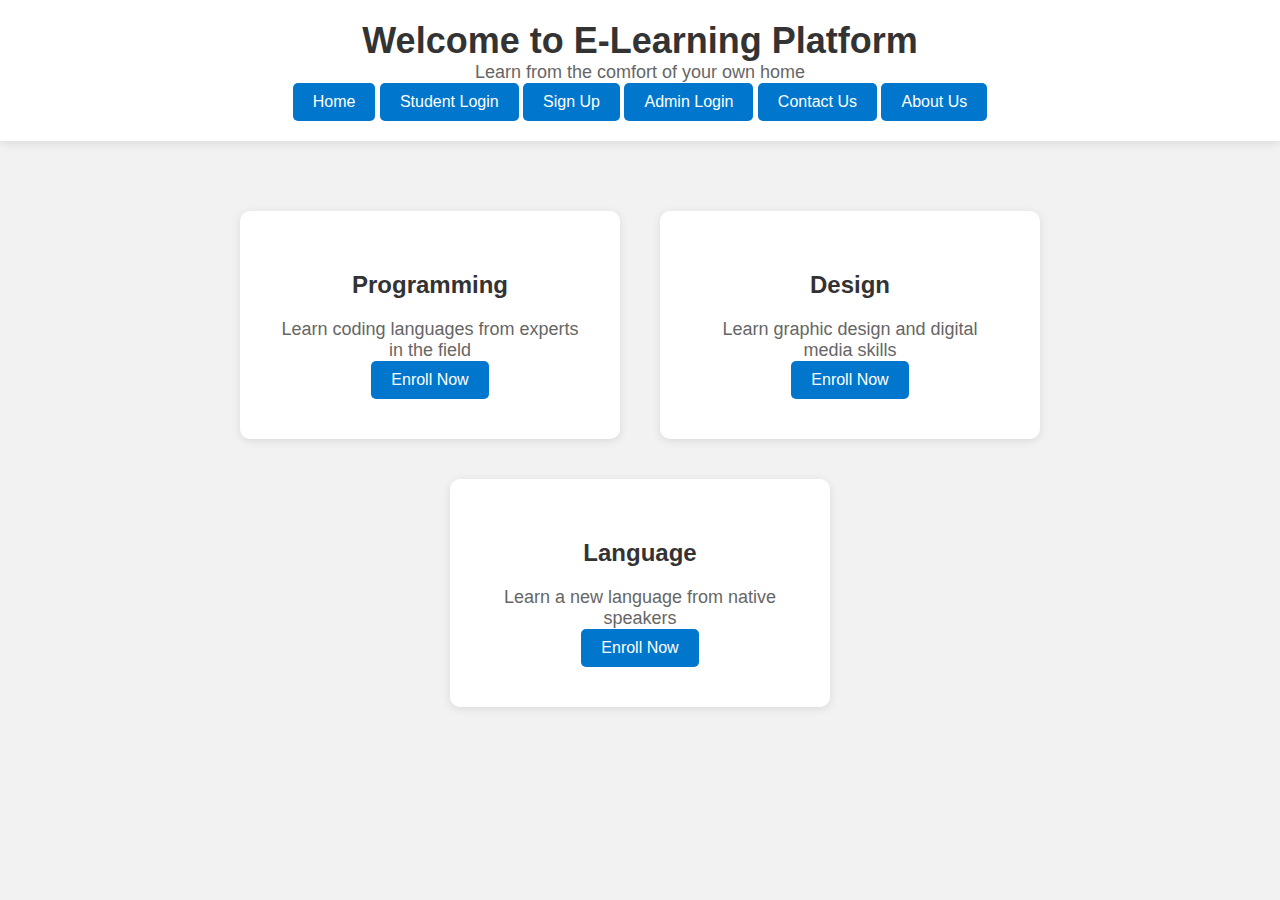
<file: Major-project/index.html>
<!DOCTYPE html>
<html>
<head>
	<title>E-Learning Platform</title>
	<meta charset="UTF-8">
	<meta name="viewport" content="width=device-width, initial-scale=1.0">
	<style>
		body {
			font-family: Arial, sans-serif;
			margin: 0;
			padding: 0;
			background-color: #f2f2f2;
			background-image: url('https://elearningtrade.unctad.org/pluginfile.php/1/theme_lambda/slide1image/1674480842/ELEARNING%20ON%20TRADE%20WEBSITE-01%20%281%29.png');
            background-repeat: no-repeat;
            background-attachment: fixed;
            background-size: cover;
		}
		header {
			background-color: #ffffff;
			padding: 20px;
			text-align: center;
			box-shadow: 0 2px 10px rgba(0, 0, 0, 0.1);
		}
		h1 {
			margin: 0;
			font-size: 36px;
			color: #333333;
		}
		p {
			margin: 0;
			font-size: 18px;
			color: #666666;
		}
		.container {
			max-width: 1200px;
			margin: 0 auto;
			padding: 50px 20px;
			display: flex;
			flex-wrap: wrap;
			justify-content: center;
			align-items: center;
		}
		.box {
			background-color: #ffffff;
			padding: 40px;
			margin: 20px;
			border-radius: 10px;
			box-shadow: 0 2px 10px rgba(0, 0, 0, 0.1);
			text-align: center;
			flex-basis: 300px;
		}
		h2 {
			font-size: 24px;
			color: #333333;
			margin-bottom: 20px;
		}
		button {
			background-color: #0077cc;
			color: #ffffff;
			padding: 10px 20px;
			border-radius: 5px;
			border: none;
			font-size: 16px;
			cursor: pointer;
			transition: background-color 0.3s;
		}
		button:hover {
			background-color: #005ea6;
		}
		
	</style>
</head>
<body>
	
	<header>
		<h1>Welcome to E-Learning Platform</h1>
		<p>Learn from the comfort of your own home</p>
        <button class="home-button" onclick="window.location.href='home.html'">Home</button>
        <button class="login-button" onclick="window.location.href='student-login.html'">Student Login</button>
        <button class="signup-button" onclick="window.location.href='signup.html'">Sign Up</button>
        <button class="Admin-button" onclick="window.location.href='Admin.html'">Admin Login</button>
		<button class="Contact-button" onclick="window.location.href='contact.html'">Contact Us</button>
		<button class="about-button" onclick="window.location.href='aboutus.html'">About Us</button>


	</header>
	<div class="container">
		<div class="box">
			<h2>Programming</h2>
			<p>Learn coding languages from experts in the field</p>
			<button class="Programming-button" onclick="window.location.href='Programming-enroll.html'">Enroll Now</button>
		</div>
		<div class="box">
			<h2>Design</h2>
			<p>Learn graphic design and digital media skills</p>
			<button class="Digital-button" onclick="window.location.href='GD-DM.html'">Enroll Now</button>
		</div>
		<div class="box">
			<h2>Language</h2>
			<p>Learn a new language from native speakers</p>
			<button class="language-button" onclick="window.location.href='language.html'">Enroll Now</button>
		</div>
	</div>
</body>
</file>
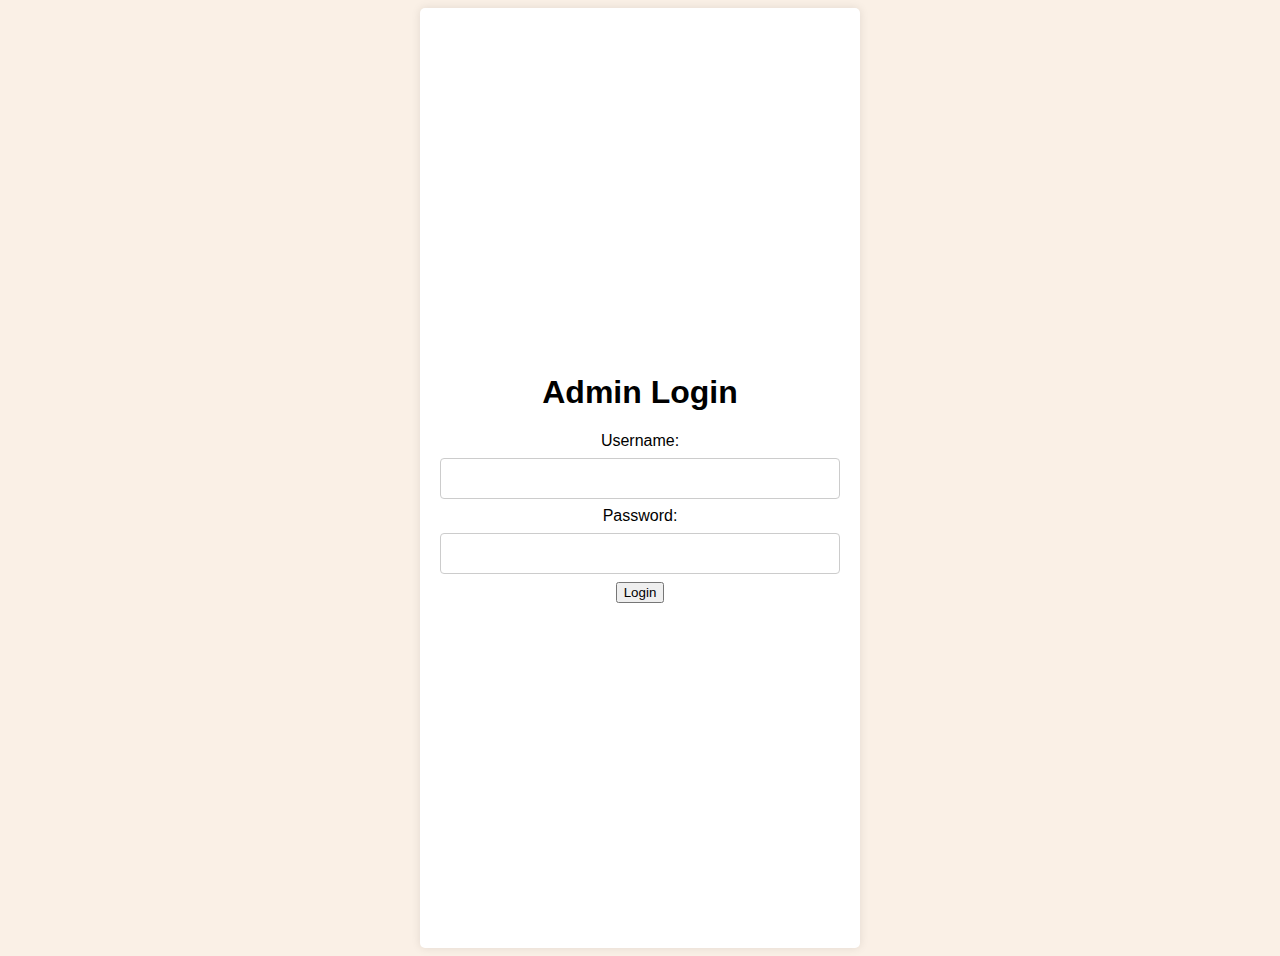
<file: Major-project/Admin.html>
<!DOCTYPE html>
<html>
<head>
	<title>Admin Login</title>
	<link rel="stylesheet" href="mystyle.css">
	<style>
		/* Center the login form */
		body{
			background-color: linen;
		}
		form {
			display: flex;
			flex-direction: column;
			align-items: center;
			justify-content: center;
			height: 100vh;
		}
	</style>
</head>
<body>
	<form>
		<h1>Admin Login</h1>
		<label for="username">Username:</label>
		<input type="text" id="username" name="username">
		<label for="password">Password:</label>
		<input type="password" id="password" name="password">
		<input type="submit" value="Login">
	</form>
</body>
</html>
</file>
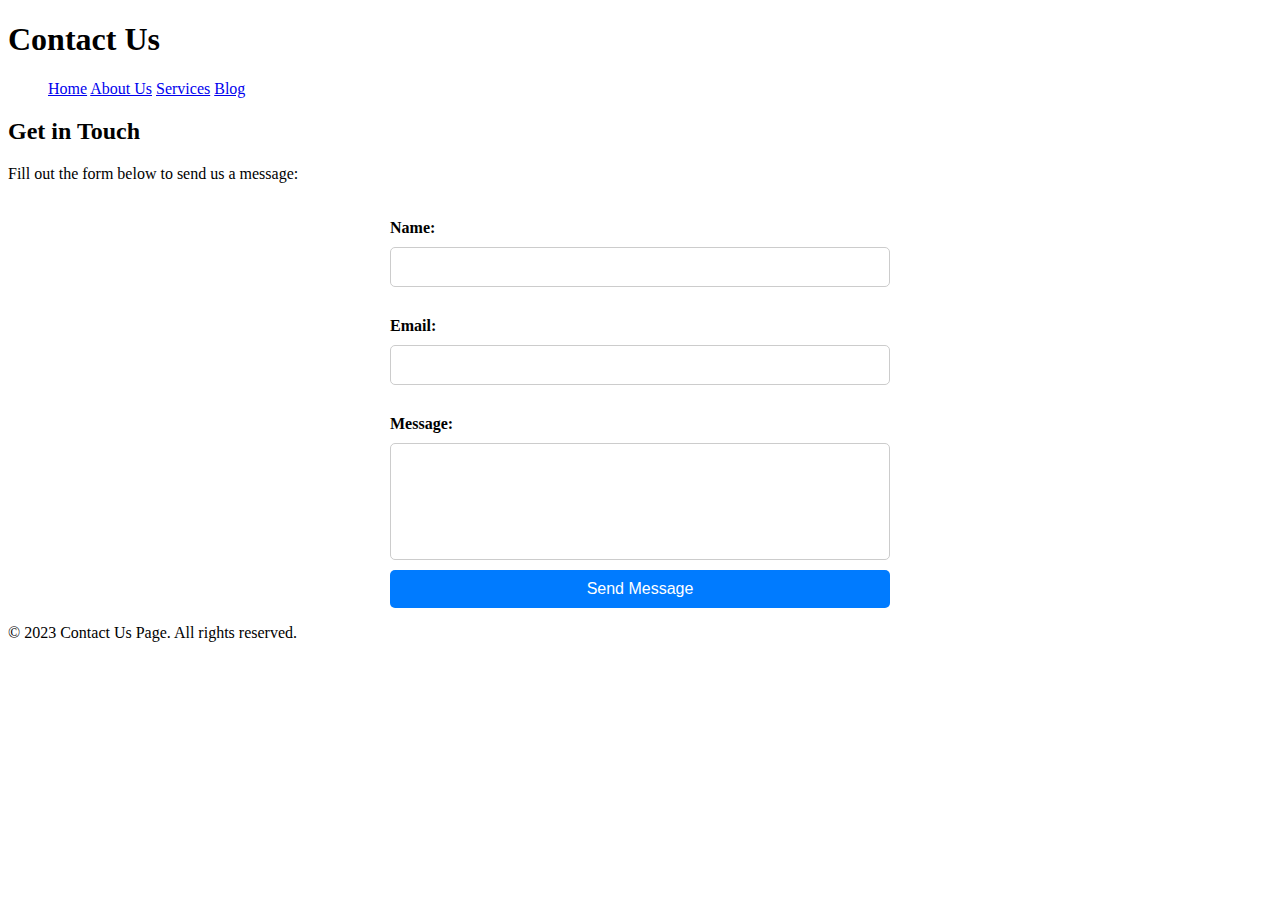
<file: Major-project/contact.html>
<!DOCTYPE html>
<html>
  <head>
    <meta charset="UTF-8">
    <title>Contact Us</title>
    <style>
      /* Insert your CSS styles here */
      body{
        background-image: url('https://media.istockphoto.com/id/1221940414/photo/contact-us-icon-on-wood-cube-customer-service-and-support-for-self-quarantine-business.jpg?s=612x612&w=0&k=20&c=Rn27etEcMwxOvYSU7TBBdh5xxp9NGVub9DJQHbtFFwg=');
            background-repeat: no-repeat;
            background-attachment: fixed;
            background-size: cover;
      }
      form {
        display: flex;
        flex-direction: column;
        max-width: 500px;
        margin: 0 auto;
      }
      
      label {
        margin-top: 20px;
        font-weight: bold;
      }
      
      input, textarea {
        padding: 10px;
        margin: 10px 0;
        border: 1px solid #ccc;
        border-radius: 5px;
        font-size: 16px;
        resize: none;
      }
      
      button {
        background-color: #007bff;
        color: #fff;
        padding: 10px 20px;
        border: none;
        border-radius: 5px;
        font-size: 16px;
        cursor: pointer;
      }
      
      button:hover {
        background-color: #0069d9;
      }
    </style>
  </head>
  <body>
    <header>
      <h1>Contact Us</h1>
      <nav>
        <ul>
          <a href="home.html">Home</a>
          <a href="aboutus.html">About Us</a>
          <a href="#">Services</a>
          <a href="#">Blog</a>
        </ul>
      </nav>
    </header>
    <main>
      <section>
        <h2>Get in Touch</h2>
        <p>Fill out the form below to send us a message:</p>
        <form>
          <label for="name">Name:</label>
          <input type="text" id="name" name="name" required>
          <label for="email">Email:</label>
          <input type="email" id="email" name="email" required>
          <label for="message">Message:</label>
          <textarea id="message" name="message" rows="5" required></textarea>
          <button type="submit">Send Message</button>
        </form>
      </section>
    </main>
    <footer>
      <p>&copy; 2023 Contact Us Page. All rights reserved.</p>
    </footer>
  </body>
</html>
</file>
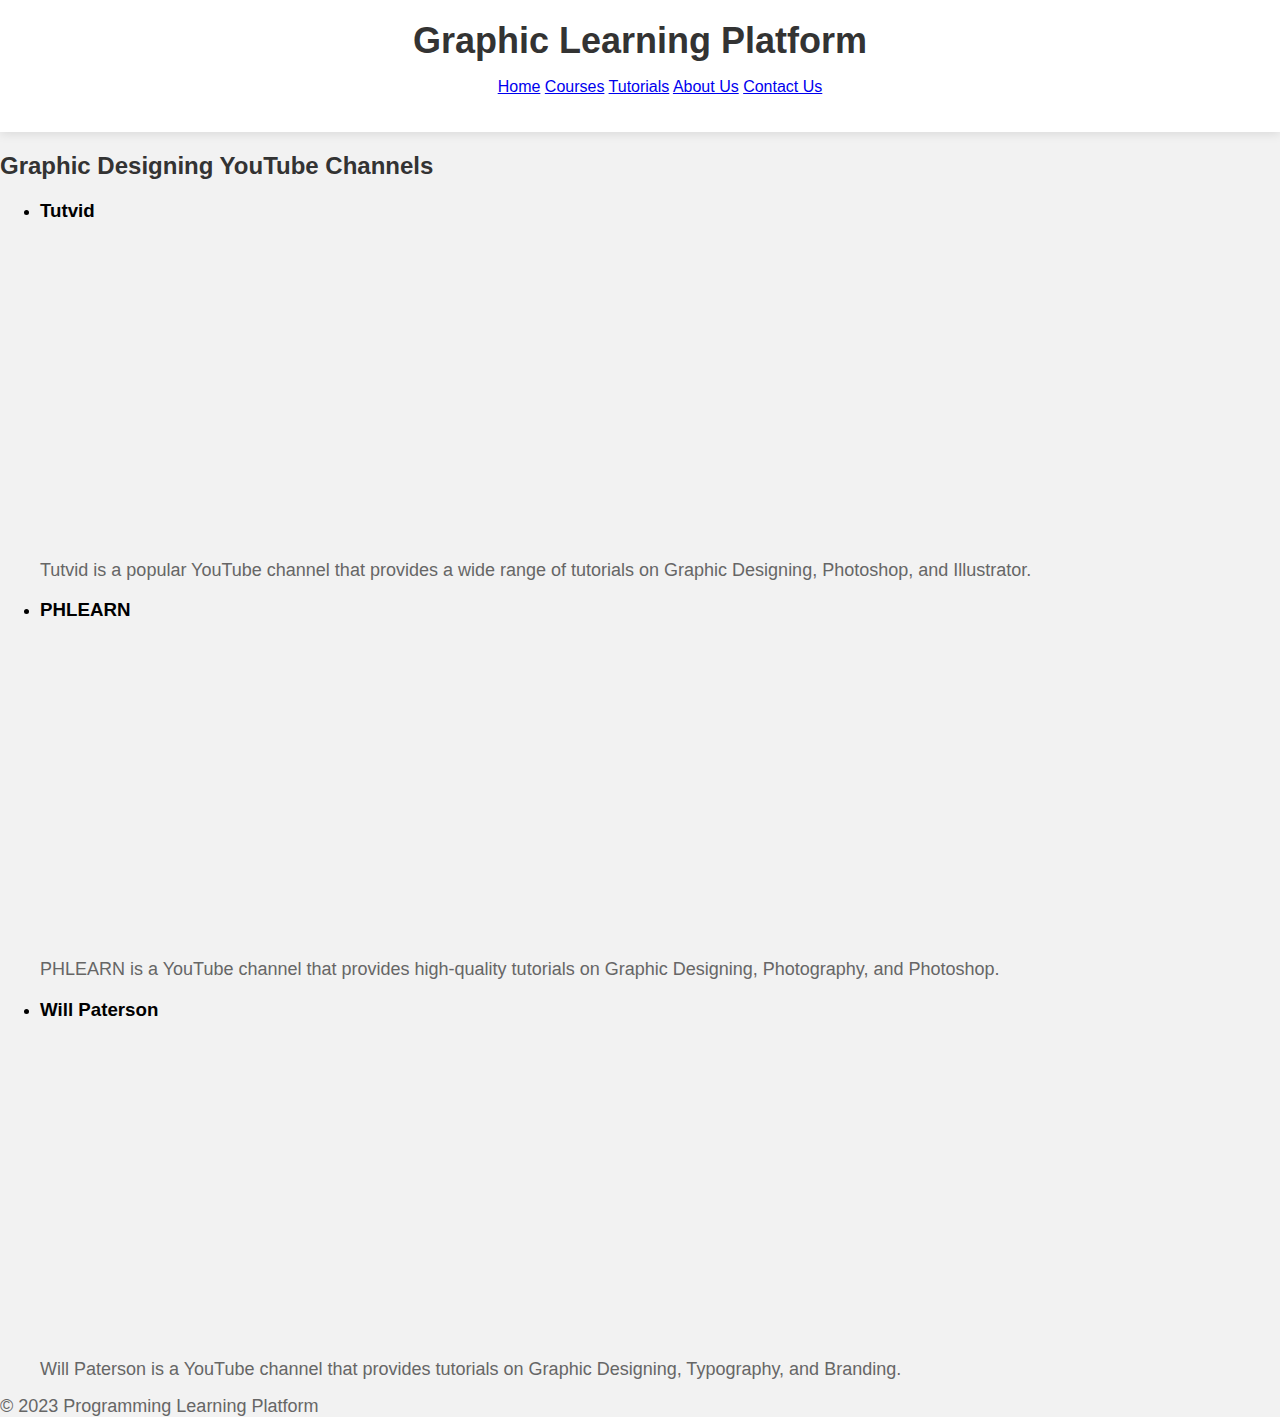
<file: Major-project/GD-DM.html>
<!DOCTYPE html>
<html>
  <head>
    <meta charset="UTF-8">
    <title>Graphic Learning Platform - YouTube Channels</title>
    <style>
      /* Insert your CSS styles here */
      body {
			font-family: Arial, sans-serif;
			margin: 0;
			padding: 0;
			background-color: #f2f2f2;
		}
		header {
			background-color: #ffffff;
			padding: 20px;
			text-align: center;
			box-shadow: 0 2px 10px rgba(0, 0, 0, 0.1);
		}
		h1 {
			margin: 0;
			font-size: 36px;
			color: #333333;
		}
		p {
			margin: 0;
			font-size: 18px;
			color: #666666;
		}
		.container {
			max-width: 1200px;
			margin: 0 auto;
			padding: 50px 20px;
			display: flex;
			flex-wrap: wrap;
			justify-content: center;
			align-items: center;
		}
		.box {
			background-color: #ffffff;
			padding: 40px;
			margin: 20px;
			border-radius: 10px;
			box-shadow: 0 2px 10px rgba(0, 0, 0, 0.1);
			text-align: center;
			flex-basis: 300px;
		}
		h2 {
			font-size: 24px;
			color: #333333;
			margin-bottom: 20px;
		}
		button {
			background-color: #0077cc;
			color: #ffffff;
			padding: 10px 20px;
			border-radius: 5px;
			border: none;
			font-size: 16px;
			cursor: pointer;
			transition: background-color 0.3s;
		}
		button:hover {
			background-color: #005ea6;
		}
    </style>
  </head>
  <body>
    <header>
      <h1>Graphic Learning Platform</h1>
      <nav>
        <ul>
          <a href="home.html">Home</a>
          <a href="#">Courses</a>
          <a href="#">Tutorials</a>
		  <a href="aboutus.html">About Us</a>
          <a href="contact.html">Contact Us</a>
        </ul>
      </nav>
    </header>
    <main>
      <section>
        <h2>Graphic Designing YouTube Channels</h2>
        <ul>
            <li>
                <h3>Tutvid</h3>
                <iframe width="560" height="315" src="https://www.youtube.com/embed/O5xJ15Zp-A8" title="YouTube video player" frameborder="0" allow="accelerometer; autoplay; clipboard-write; encrypted-media; gyroscope; picture-in-picture; web-share" allowfullscreen></iframe>
                <p>Tutvid is a popular YouTube channel that provides a wide range of tutorials on Graphic Designing, Photoshop, and Illustrator.</p>
            </li>
            <li>
                <h3>PHLEARN</h3>
                <iframe width="560" height="315" src="https://www.youtube.com/embed/jFfd0RYax5k" title="YouTube video player" frameborder="0" allow="accelerometer; autoplay; clipboard-write; encrypted-media; gyroscope; picture-in-picture; web-share" allowfullscreen></iframe>
                <p>PHLEARN is a YouTube channel that provides high-quality tutorials on Graphic Designing, Photography, and Photoshop.</p>
            </li>
            <li>
                <h3>Will Paterson</h3>
                <iframe width="560" height="315" src="https://www.youtube.com/embed/U__YrDLoHRw" title="YouTube video player" frameborder="0" allow="accelerometer; autoplay; clipboard-write; encrypted-media; gyroscope; picture-in-picture; web-share" allowfullscreen></iframe>
                <p>Will Paterson is a YouTube channel that provides tutorials on Graphic Designing, Typography, and Branding.</p>
            </li>
        </ul>
    </section>
</main>
<footer>
  <p>&copy; 2023 Programming Learning Platform</p>
</footer>
</body>
</html>
</file>
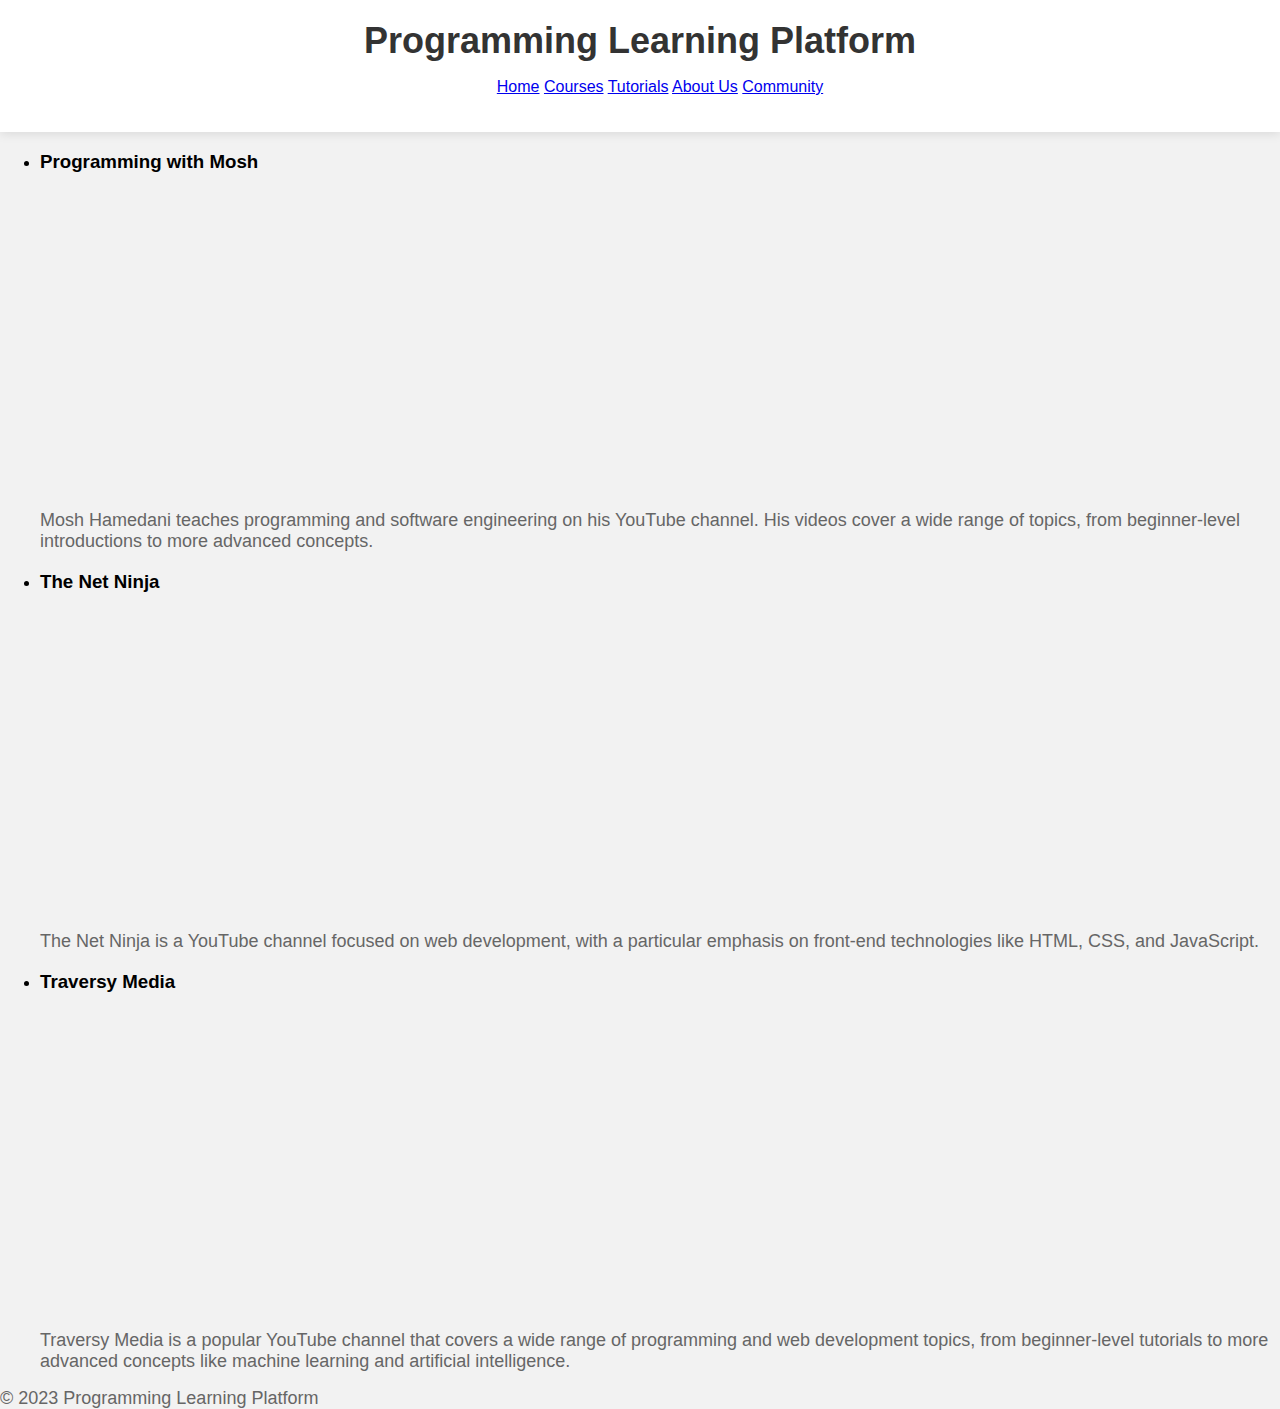
<file: Major-project/Programming-enroll.html>
<!DOCTYPE html>
<html>
  <head>
    <title>Programming Learning Platform</title>
    <meta charset="utf-8">
    <meta name="viewport" content="width=device-width, initial-scale=1.0">
	<link rel="stylesheet" href="mystyle2.css">
    <style>
      /* Add your custom CSS styles here */
      body {
			font-family: Arial, sans-serif;
			margin: 0;
			padding: 0;
			background-color: #f2f2f2;
		}
		header {
			background-color: #ffffff;
			padding: 20px;
			text-align: center;
			box-shadow: 0 2px 10px rgba(0, 0, 0, 0.1);
		}
		h1 {
			margin: 0;
			font-size: 36px;
			color: #333333;
		}
		p {
			margin: 0;
			font-size: 18px;
			color: #666666;
		}
		.container {
			max-width: 1200px;
			margin: 0 auto;
			padding: 50px 20px;
			display: flex;
			flex-wrap: wrap;
			justify-content: center;
			align-items: center;
		}
		.box {
			background-color: #ffffff;
			padding: 40px;
			margin: 20px;
			border-radius: 10px;
			box-shadow: 0 2px 10px rgba(0, 0, 0, 0.1);
			text-align: center;
			flex-basis: 300px;
		}
		h2 {
			font-size: 24px;
			color: #333333;
			margin-bottom: 20px;
		}
		button {
			background-color: #0077cc;
			color: #ffffff;
			padding: 10px 20px;
			border-radius: 5px;
			border: none;
			font-size: 16px;
			cursor: pointer;
			transition: background-color 0.3s;
		}
		button:hover {
			background-color: #005ea6;
		}
    </style>
  </head>
  <body>
    <header>
      <h1>Programming Learning Platform</h1>
      <nav>
        <ul>
		  <a href="home.html">Home</a>
          <a href="#">Courses</a>
          <a href="#">Tutorials</a>
		  <a href="aboutus.html">About Us</a>
          <a href="#">Community</a>
        </ul>
      </nav>
    </header>
    <main>
      <section>
        <ul>
          <li>
            <h3>Programming with Mosh</h3>
            <iframe width="560" height="315" src="https://www.youtube.com/embed/BCQHnlnPusY" title="Programming with Mosh" frameborder="0" allow="accelerometer; autoplay; clipboard-write; encrypted-media; gyroscope; picture-in-picture" allowfullscreen></iframe>
            <p>Mosh Hamedani teaches programming and software engineering on his YouTube channel. His videos cover a wide range of topics, from beginner-level introductions to more advanced concepts.</p>
          </li>
          <li>
            <h3>The Net Ninja</h3>
            <iframe width="560" height="315" src="https://www.youtube.com/embed/5GcQtLDGXy8" title="The Net Ninja" frameborder="0" allow="accelerometer; autoplay; clipboard-write; encrypted-media; gyroscope; picture-in-picture" allowfullscreen></iframe>
            <p>The Net Ninja is a YouTube channel focused on web development, with a particular emphasis on front-end technologies like HTML, CSS, and JavaScript.</p>
          </li>
          <li>
            <h3>Traversy Media</h3>
            <iframe width="560" height="315" src="https://www.youtube.com/embed/3tXdDcIJ6jM" title="Traversy Media" frameborder="0" allow="accelerometer; autoplay; clipboard-write; encrypted-media; gyroscope; picture-in-picture" allowfullscreen></iframe>
            <p>Traversy Media is a popular YouTube channel that covers a wide range of programming and web development topics, from beginner-level tutorials to more advanced concepts like machine learning and artificial intelligence.</p>
          </li>
        </ul>
      </section>
    </main>
    <footer>
      <p>&copy; 2023 Programming Learning Platform</p>
    </footer>
  </body>
</html>
</file>
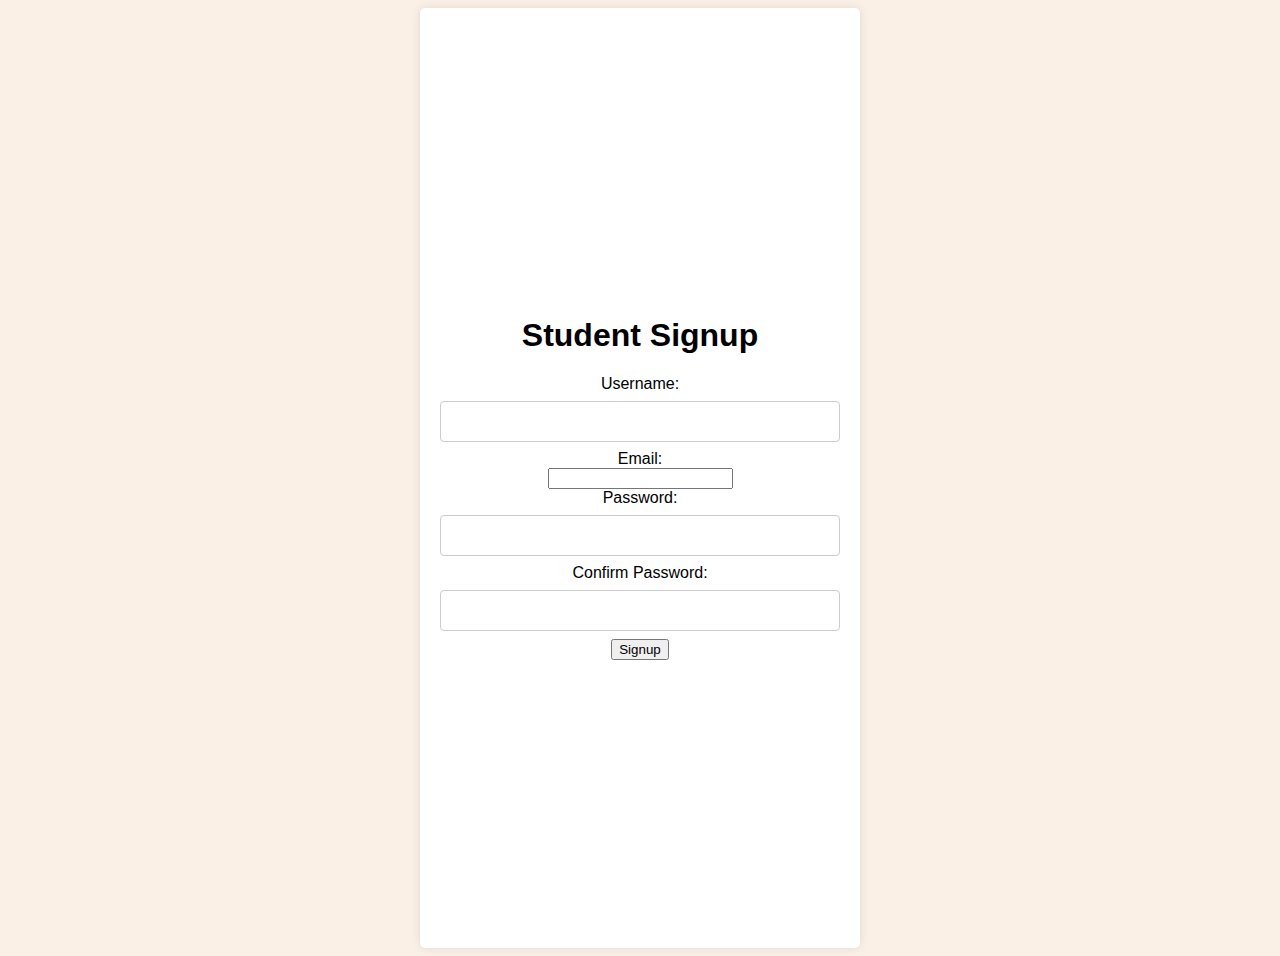
<file: Major-project/signup.html>
<!DOCTYPE html>
<html>
<head>
	<title>Student Signup</title>
	<link rel="stylesheet" href="mystyle.css">
	<style>
		/* Center the signup form */
		body{
			background-color: linen;
		}
		form {
			display: flex;
			flex-direction: column;
			align-items: center;
			justify-content: center;
			height: 100vh;
		}
	</style>
</head>
<body>
	<form>
		<h1>Student Signup</h1>
		<label for="username">Username:</label>
		<input type="text" id="username" name="username">
		<label for="email">Email:</label>
		<input type="email" id="email" name="email">
		<label for="password">Password:</label>
		<input type="password" id="password" name="password">
		<label for="confirm-password">Confirm Password:</label>
		<input type="password" id="confirm-password" name="confirm-password">
		<input type="submit" value="Signup">
	</form>
</body>
</html>
</file>
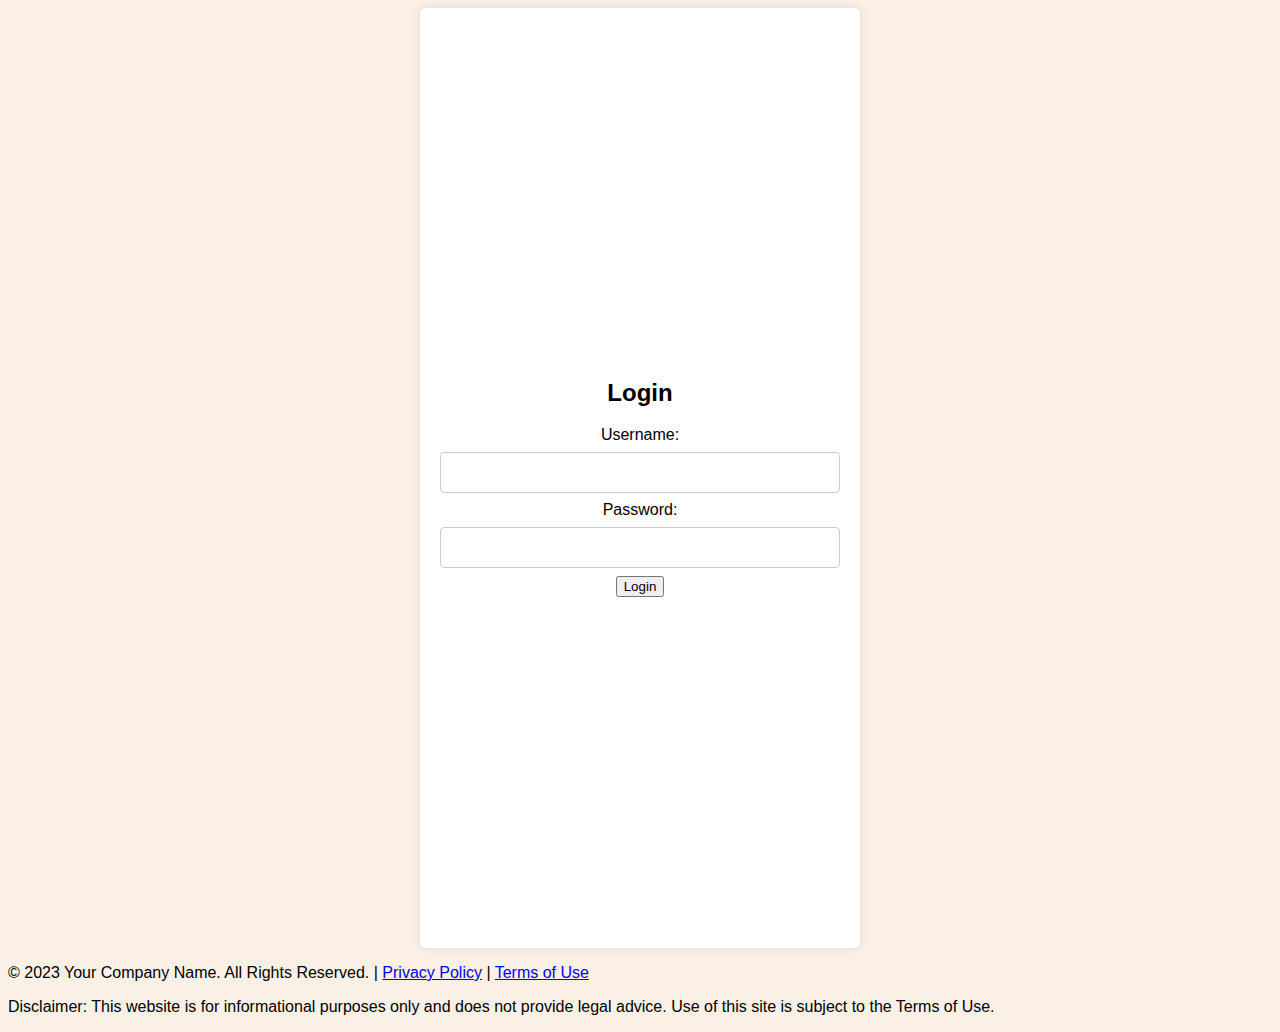
<file: Major-project/Student-login.html>
<!DOCTYPE html>
<html>
<head>
	<title>Student Login</title>
	<link rel="stylesheet" href="mystyle.css">
	<style>
		/* Center the login form */
		body{
			background-color: linen;
		}
		form {
			display: flex;
			flex-direction: column;
			align-items: center;
			justify-content: center;
			height: 100vh;
		}
	</style>
</head>
<body>
	<header>
		
	</header>
	<main>
		<form action="/login" method="post">
			<h2>Login</h2>
			<label for="username">Username:</label>
			<input type="text" id="username" name="username" required>
			<label for="password">Password:</label>
			<input type="password" id="password" name="password" required>
			<input type="submit" value="Login">
		  </form>
	</main>
	<footer>
		<!-- copyright information -->
		<p>&copy; 2023 Your Company Name. All Rights Reserved. | <a href="/privacy">Privacy Policy</a> | <a href="/terms">Terms of Use</a></p>
  <p>Disclaimer: This website is for informational purposes only and does not provide legal advice. Use of this site is subject to the Terms of Use.</p>
	</footer>
</body>
</html>
</file>
<file: Major-project/mystyle.css>
/* Body styles */
body {
  font-family: Arial, sans-serif;
  background-color: #f2f2f2;
}

/* Login form styles */
form {
  background-color: #fff;
  border-radius: 5px;
  box-shadow: 0px 0px 10px rgba(0, 0, 0, 0.1);
  padding: 20px;
  width: 400px;
  margin: 0 auto;
}

input[type="text"],
input[type="password"] {
  width: 100%;
  padding: 12px 20px;
  margin: 8px 0;
  display: inline-block;
  border: 1px solid #ccc;
  border-radius: 4px;
  box-sizing: border-box;
}

button[type="submit"] {
  background-color: #4CAF50;
  color: #fff;
  padding: 12px 20px;
  border: none;
  border-radius: 4px;
  cursor: pointer;
  width: 100%;
}

button[type="submit"]:hover {
  background-color: #45a049;
}

/* Error message styles */
.error {
  color: #f00;
  font-size: 14px;
  margin-top: 10px;
}
</file>
<file: Major-project/mystyle2.css>
/* Body styles */
body {
    font-family: Arial, sans-serif;
    background-color: #daa7a7;
  }
  
  /* Course container styles */
  .course-container {
    display: grid;
    grid-template-columns: repeat(3, 1fr);
    grid-gap: 20px;
    margin: 50px auto;
    width: 90%;
  }
  
  /* Course card styles */
  .course-card {
    background-color: #fff;
    border-radius: 5px;
    box-shadow: 0px 0px 10px rgba(0, 0, 0, 0.1);
    overflow: hidden;
    height: 300px;
    position: relative;
    transition: transform 0.3s ease;
  }
  
  .course-card:hover {
    transform: scale(1.05);
  }
  
  .course-card img {
    width: 100%;
    height: 200px;
    object-fit: cover;
  }
  
  .course-card .course-info {
    padding: 10px;
  }
  
  .course-card .course-info h2 {
    margin-top: 0;
    font-size: 20px;
    font-weight: bold;
  }
  
  .course-card .course-info p {
    margin: 0;
    font-size: 14px;
    color: #777;
  }
  
  .course-card .course-info button {
    background-color: #4CAF50;
    color: #fff;
    padding: 8px 16px;
    border: none;
    border-radius: 4px;
    cursor: pointer;
    margin-top: 10px;
  }
  
  .course-card .course-info button:hover {
    background-color: #45a049;
  }
  
  /* Pagination styles */
  .pagination {
    display: flex;
    justify-content: center;
    align-items: center;
    margin: 50px 0;
  }
  
  .pagination a {
    background-color: #fff;
    color: #333;
    padding: 8px 16px;
    text-decoration: none;
    border: 1px solid #ddd;
    border-radius: 4px;
    transition: background-color 0.3s ease;
    margin: 0 5px;
  }
  
  .pagination a.active {
    background-color: #4CAF50;
    color: #fff;
  }
  
  .pagination a:hover:not(.active) {
    background-color: #ddd;
  }
</file>
